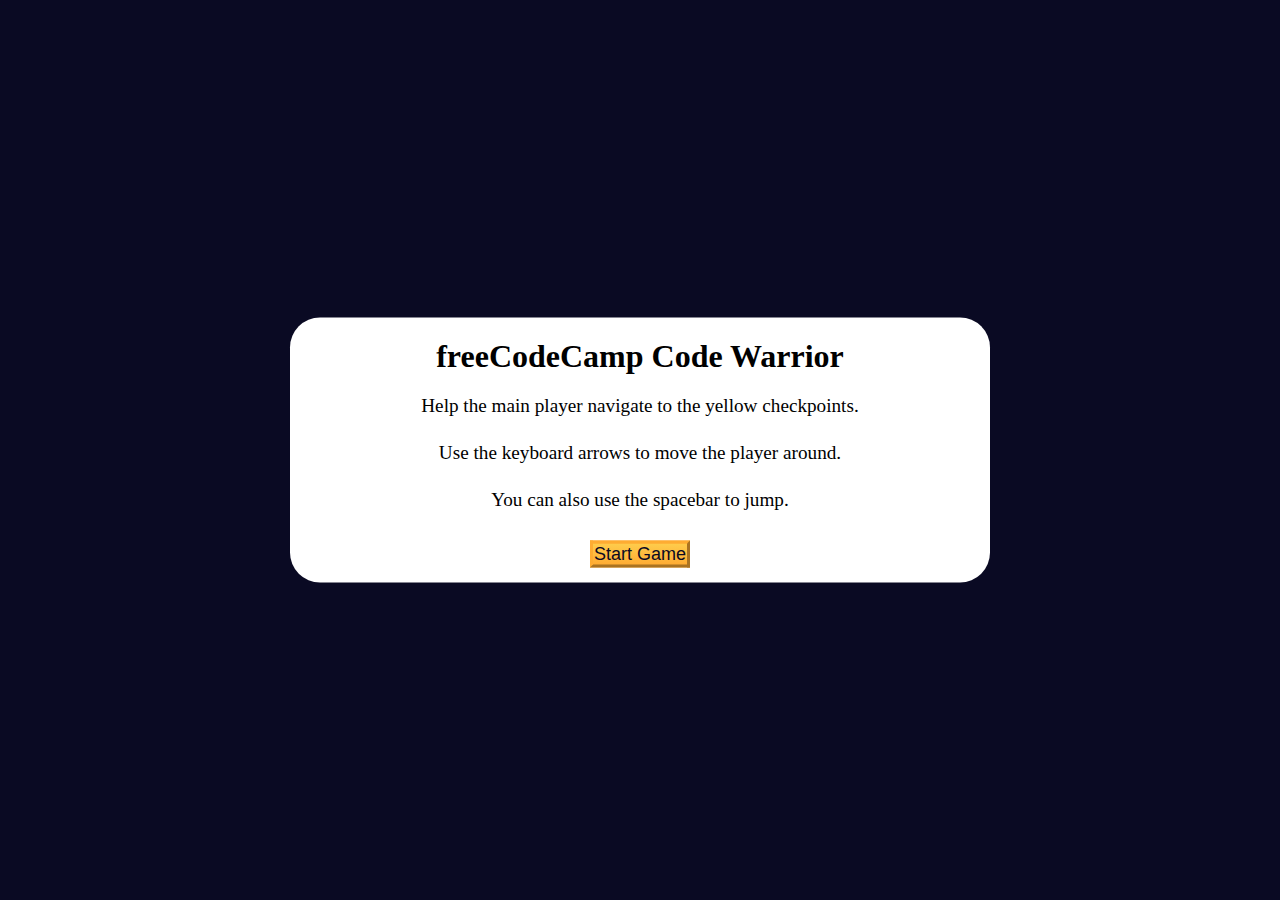
<file: 2D Game with JavaScript/index.html>
<!DOCTYPE html>
<html lang="en">
  <head>
    <meta charset="UTF-8" />
    <meta http-equiv="X-UA-Compatible" content="IE=edge" />
    <meta name="viewport" content="width=device-width, initial-scale=1.0" />
    <title>Learn Intermediate OOP by Building a Platformer Game</title>
    <link rel="stylesheet" href="./styles.css" />
  </head>
  <body>
    <div class="start-screen">
      <h1 class="main-title">freeCodeCamp Code Warrior</h1>
      <p class="instructions">
        Help the main player navigate to the yellow checkpoints.
      </p>
      <p class="instructions">
        Use the keyboard arrows to move the player around.
      </p>
      <p class="instructions">You can also use the spacebar to jump.</p>

      <div class="btn-container">
        <button class="btn" id="start-btn">Start Game</button>
      </div>
    </div>

    <div class="checkpoint-screen">
      <h2>Congrats!</h2>
      <p>You reached the last checkpoint.</p>
    </div>

    <canvas id="canvas"></canvas>

    <script src="./script.js"></script>
  </body>
</html>
</file>
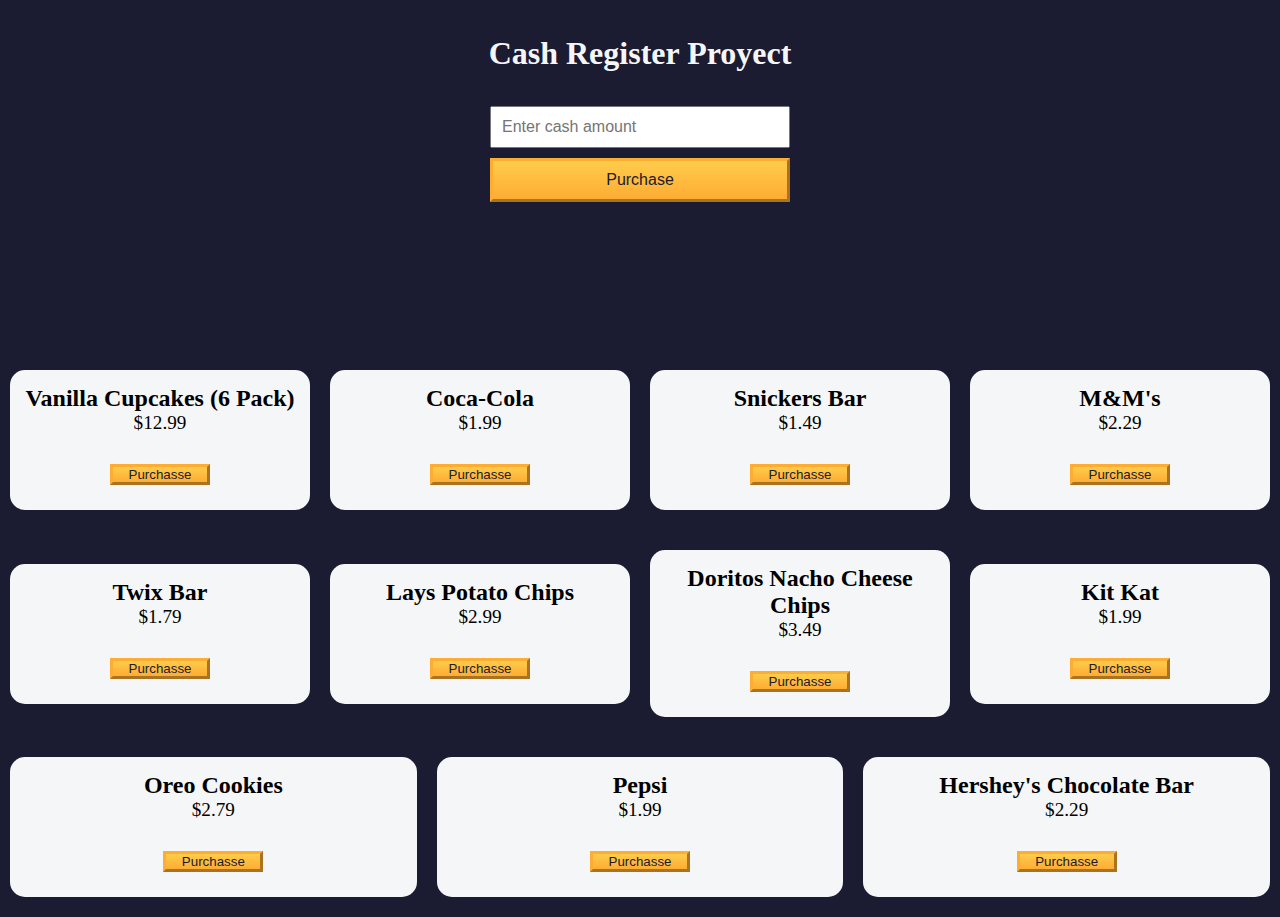
<file: Cash Register/index.html>
<!DOCTYPE html>
<html lang="en">
<head>
    <meta charset="UTF-8">
    <meta name="viewport" content="width=device-width, initial-scale=1.0">
    <title>Cash Register</title>
    <link rel="stylesheet" href="styles.css">
</head>
<body>
    <main>
        <h1 id="title">Cash Register Proyect</h1>
    <div class="container">
        <input type="number" id="cash" placeholder="Enter cash amount">
        <button id="purchase-btn">Purchase</button>
        <div id="change-due"></div>
        <div id="display-price">
            <p></p>
        </div>
    </div>
    </main>
      <div id="dessert-card-container"></div>

    <script src="script.js"></script>
</body>
</html>
</file>
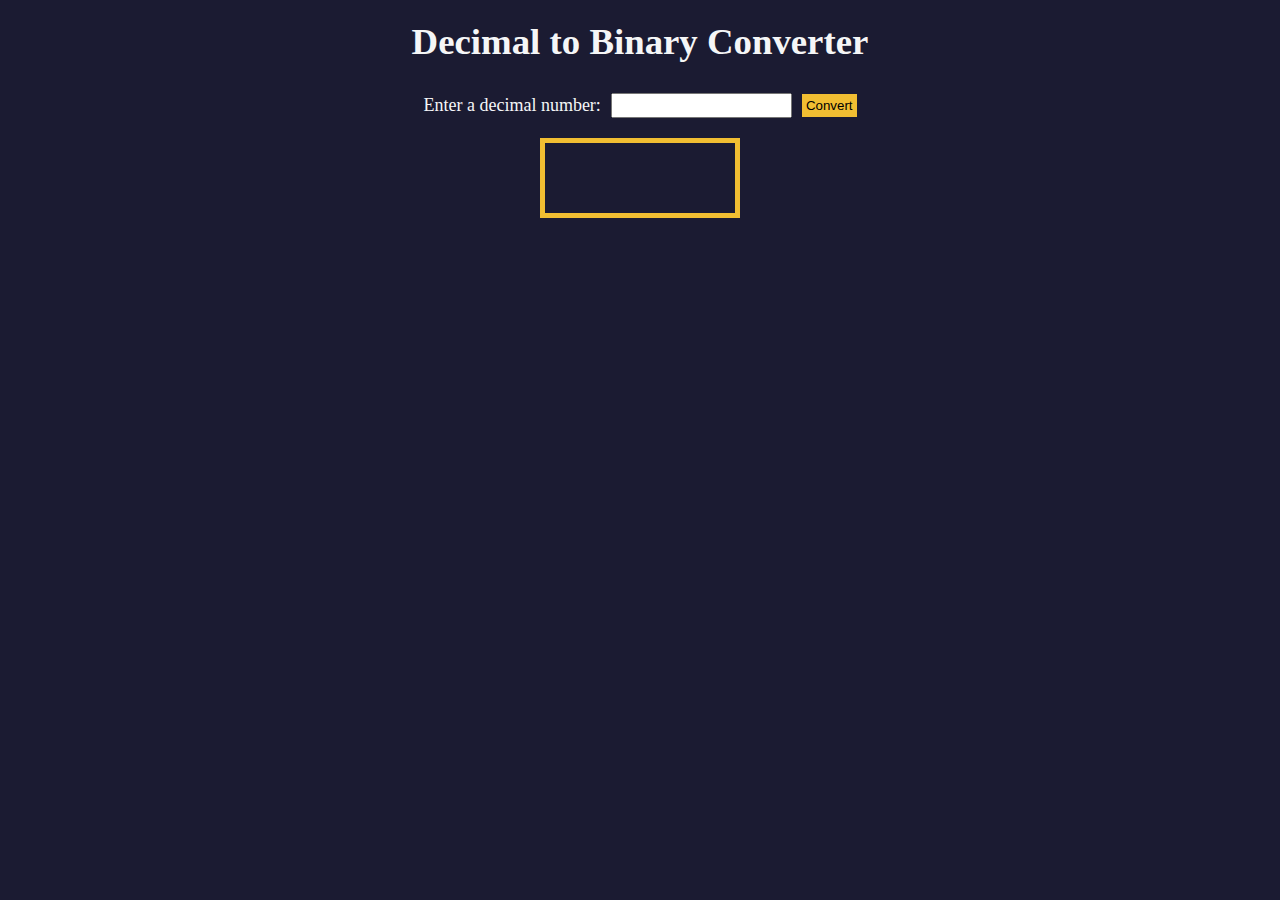
<file: Convert decimal to Binary/index.html>
<!DOCTYPE html>
<html lang="en">
  <head>
    <meta charset="UTF-8" />
    <meta http-equiv="X-UA-Compatible" content="IE=edge" />
    <meta name="viewport" content="width=device-width, initial-scale=1.0" />
    <title>Decimal to Binary Converter</title>
    <link rel="stylesheet" href="styles.css" />
  </head>
  <body>
    <h1>Decimal to Binary Converter</h1>
    <div class="input-container">
      <label for="number-input">Enter a decimal number:</label>
      <input
        value=""
        type="number"
        name="decimal number input"
        id="number-input"
        class="number-input"
      />
      <button class="convert-btn" id="convert-btn">Convert</button>
    </div>
    <output id="result" for="number-input"></output>
    <div id="animation-container"></div>
    <script src="script.js"></script>
  </body>
</html>
</file>
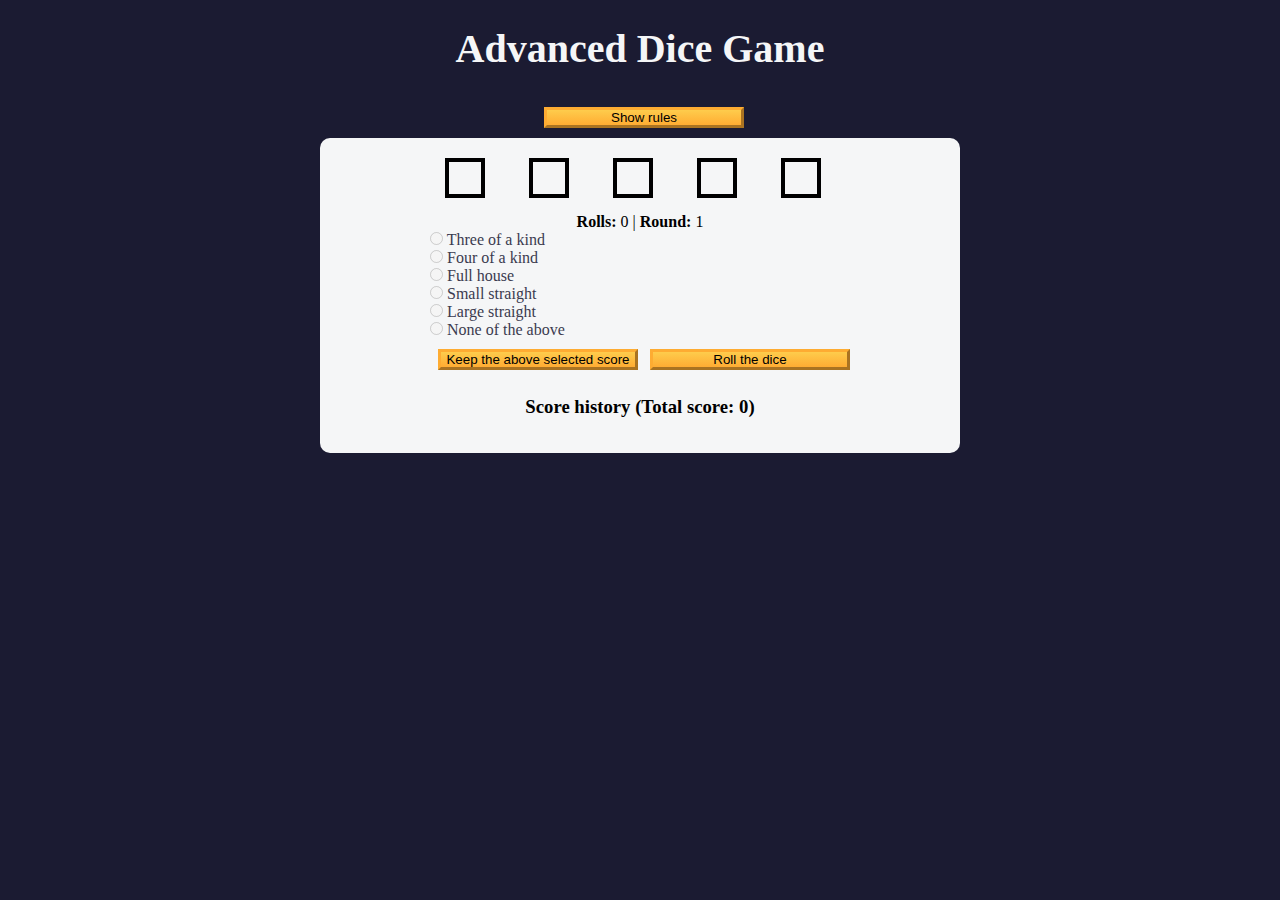
<file: Dice Game/index.html>
<!DOCTYPE html>
<html lang="en">

<head>
  <meta charset="utf-8" />
  <meta name="viewport" content="width=device-width, initial-scale=1.0" />
  <title>Advanced Dice Game</title>
  <link rel="stylesheet" href="styles.css" />
</head>

<body>
  <header>
    <h1>Advanced Dice Game</h1>
    <button class="btn" id="rules-btn" type="button">Show rules</button>
    <div class="rules-container">
      <h2>Rules</h2>
      <ul>
        <li>There are total of six rounds</li>
        <li>You can only roll the dice three times per round</li>
        <li>To start the game, roll the dice</li>
        <li>
          Then, choose from one of the selected scores or roll the dice again
        </li>
        <li>
          If you choose a selected score, then you will move to the next round
        </li>
        <li>
          If you decline to choose a selected score, then you can roll the
          dice again two more times
        </li>
      </ul>
      <h2 class="points">Points</h2>
      <ul>
        <li>Three of a kind: Sum of all five dice</li>
        <li>Four of a kind: Sum of all five dice</li>
        <li>Full house: Three of a kind and a pair - 25 points</li>
        <li>
          Small straight: Four of the dice have consecutive values - 30 points
        </li>
        <li>
          Large straight: All five dice have consecutive values - 40 points
        </li>
      </ul>
    </div>
  </header>

  <main>
    <form id="game">
      <div id="dice">
        <div class="die"></div>
        <div class="die"></div>
        <div class="die"></div>
        <div class="die"></div>
        <div class="die"></div>
      </div>

      <p class="rounds-text">
        <strong>Rolls:</strong> <span id="current-round-rolls">0</span> |
        <strong>Round:</strong> <span id="current-round">1</span>
      </p>

      <div id="score-options">
        <div>
          <input type="radio" name="score-options" id="three-of-a-kind" value="three-of-a-kind" disabled />
          <label for="three-of-a-kind">Three of a kind<span></span></label>
        </div>
        <div>
          <input type="radio" name="score-options" id="four-of-a-kind" value="four-of-a-kind" disabled />
          <label for="four-of-a-kind">Four of a kind<span></span></label>
        </div>
        <div>
          <input type="radio" name="score-options" id="full-house" value="full-house" disabled />
          <label for="full-house">Full house<span></span></label>
        </div>
        <div>
          <input type="radio" name="score-options" id="small-straight" value="small-straight" disabled />
          <label for="small-straight">Small straight<span></span></label>
        </div>
        <div>
          <input type="radio" name="score-options" id="large-straight" value="large-straight" disabled />
          <label for="large-straight">Large straight<span></span></label>
        </div>

        <div>
          <input type="radio" name="score-options" id="none" value="none" disabled />
          <label for="none">None of the above<span></span></label>
        </div>
      </div>

      <button class="btn" id="keep-score-btn" type="button">
        Keep the above selected score
      </button>
      <button class="btn" id="roll-dice-btn" type="button">
        Roll the dice
      </button>
    </form>

    <div id="scores">
      <h3>Score history (Total score: <span id="total-score">0</span>)</h3>
      <ol id="score-history"></ol>
    </div>
  </main>
  <script src="./script.js"></script>
</body>

</html>
</file>
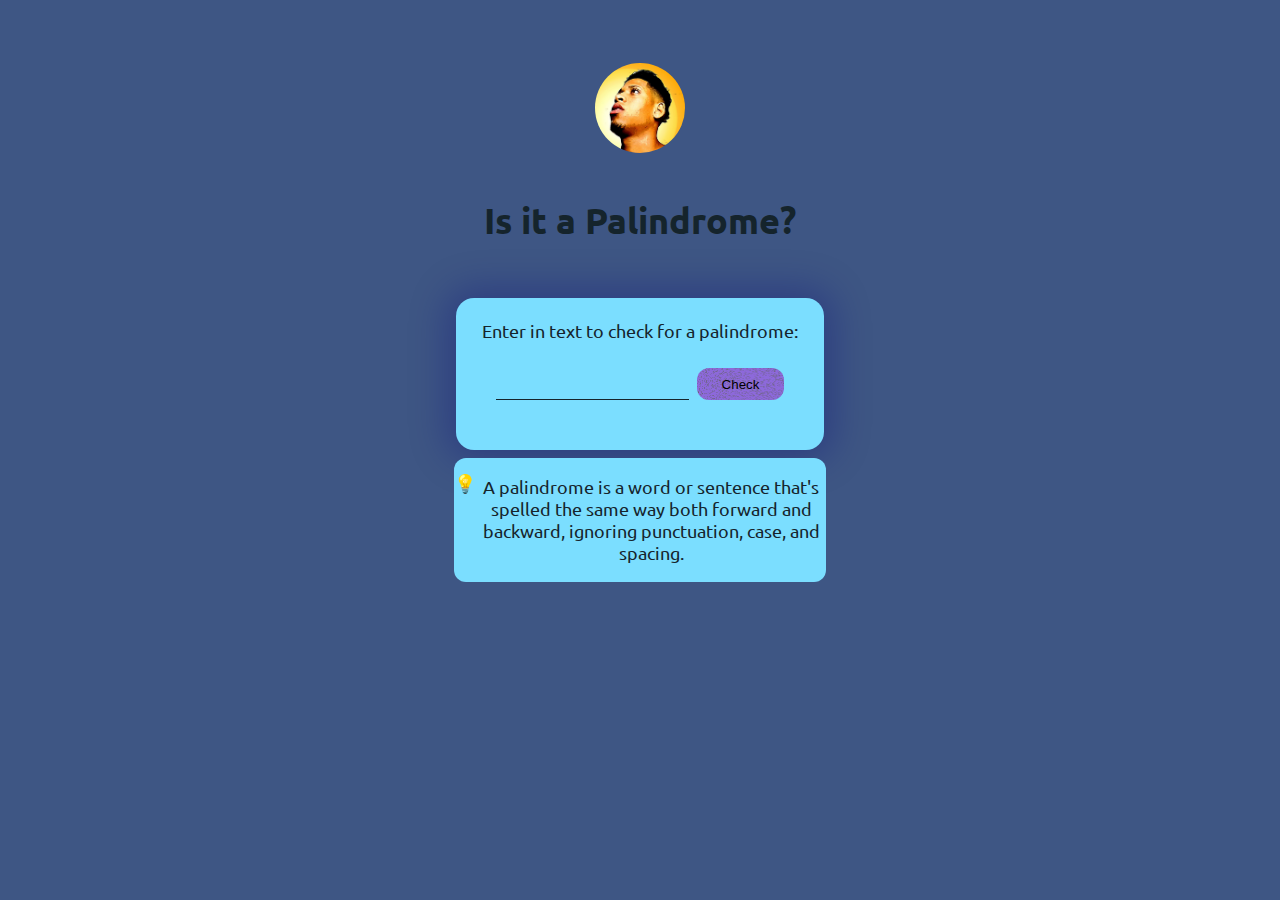
<file: Palindrome/index.html>
<!DOCTYPE html>
<html lang="en">

<head>
    <meta charset="UTF-8">
    <meta name="viewport" content="width=device-width, initial-scale=1.0">
    <meta name="description" content="A web tool to check if a text is a palindrome.">
    <meta name="keywords" content="palindrome, text, check, tool">
    <link rel="stylesheet" href="master.css">
    <title>Palindrome</title>
</head>

<body>

    <!-- Home Section -->
<main>
    <div id="home" class="home">
        <img class="img-profile" id="img-profile" src="./img/Profile.jpg" alt="Photo of the author">
        <h1>Is it a Palindrome?</h1>
    </div>

    <!-- Form Section -->

    <div class="form-div">
        <form class="form" action="">
            <label for="text-input" id="text-label">Enter in text to check for a palindrome:</label>
            <section id="checked-section">
                <input name="text-input" type="text" id="text-input">
                <button id="check-btn" type="button">Check</button>
            </section>
            <div class="result" id="result">
                <p></p>
            </div>
        </form>

    </div>

    <!-- Info Section -->

    <div class="info-about">
        <article class="info">
            <span role="img" aria-label="light emoji">💡</span>
            <p>
                A palindrome is a word or sentence that's spelled the same way both forward and backward, ignoring
                punctuation, case, and spacing.
            </p>
        </article>
    </div>
</main>
    <script src="script.js"></script>
</body>

</html>
</file>
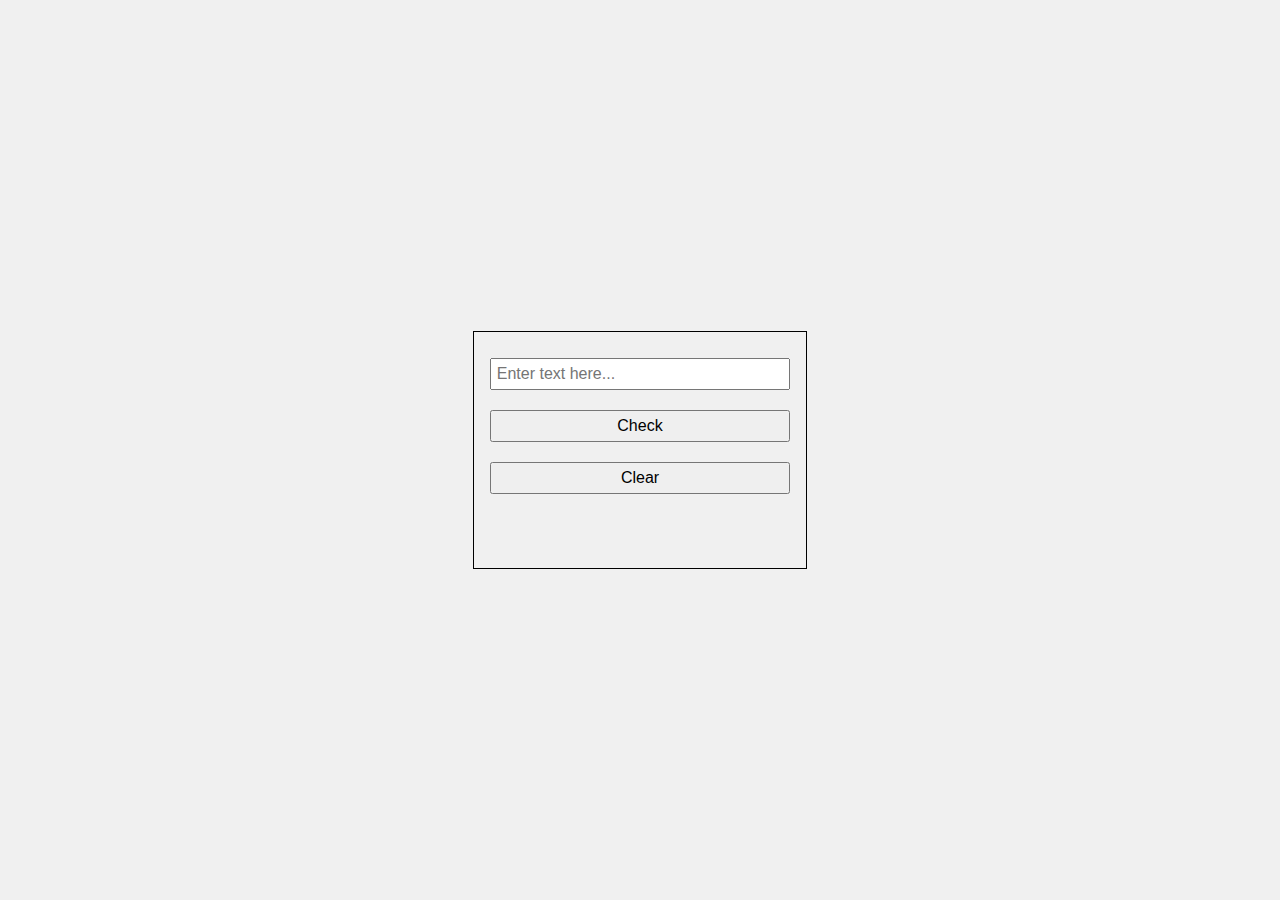
<file: Phone Number Validator/index.html>
<!DOCTYPE html>
<html lang="en">

<head>
    <meta charset="UTF-8">
    <meta name="viewport" content="width=device-width, initial-scale=1.0">
    <link rel="stylesheet" href="styles.css">
    <title>Phone Validator</title>
</head>

<body>
    <main>
        <div>
            <form action="" id="my-form" >
                <input id="user-input" type="text" placeholder="Enter text here...">
                
                <button id="check-btn">Check</button>
                <button id="clear-btn">Clear</button>
                <div id="results-div">
                    <p></p>
                </div>
            </form>
        </div>
    </main>
    <script src="script.js"></script>
</body>

</html>
</file>
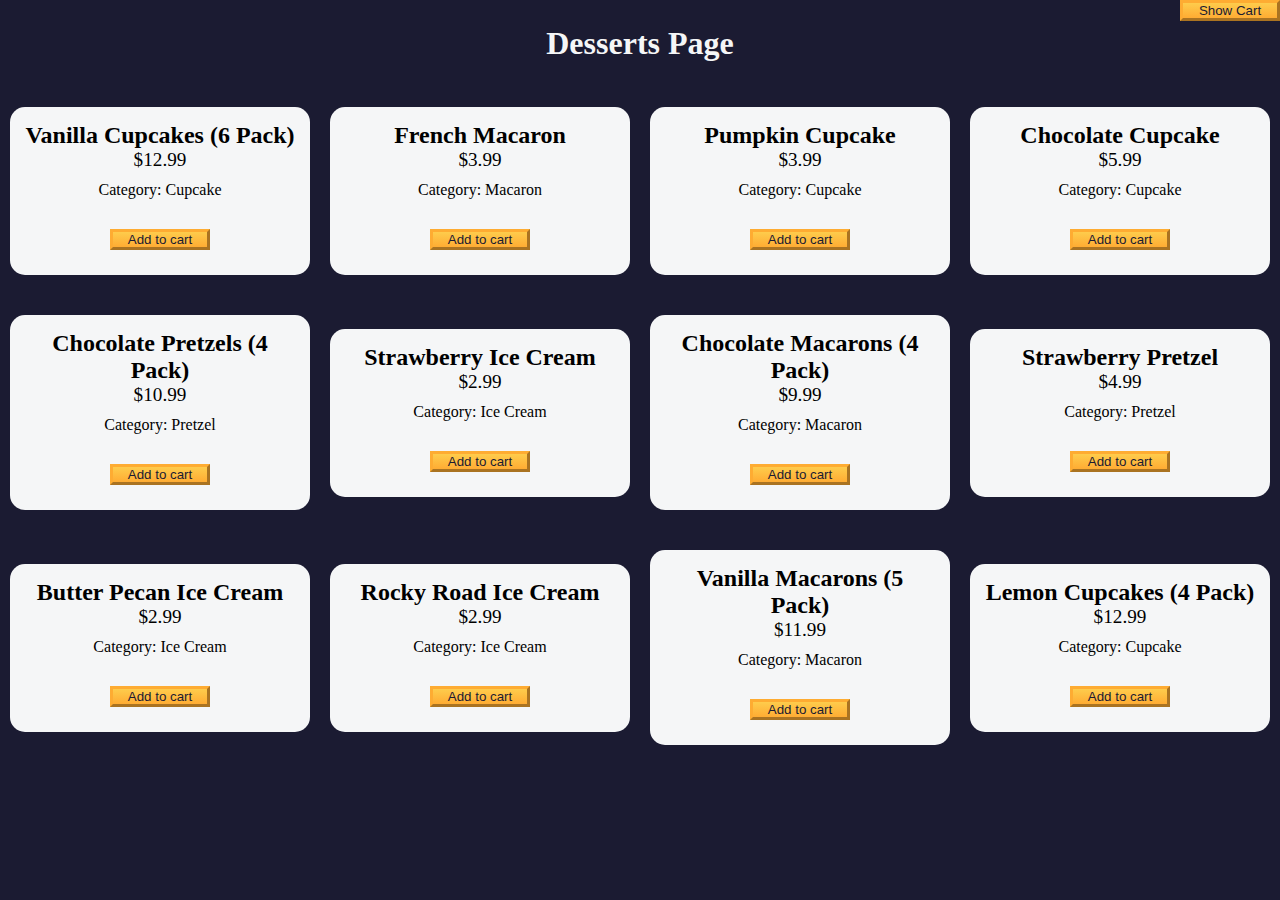
<file: Shopping Cart/index.html>
<!DOCTYPE html>
<html lang="en">
  <head>
    <meta charset="UTF-8" />
    <meta http-equiv="X-UA-Compatible" content="IE=edge" />
    <meta name="viewport" content="width=device-width, initial-scale=1.0" />
    <title>freeCodeCamp Shopping Cart</title>
    <link rel="stylesheet" href="./styles.css" />
  </head>
  <body>
    <header>
      <h1 class="title">Desserts Page</h1>
    </header>
    <main>
      <button id="cart-btn" type="button" class="btn">
        <span id="show-hide-cart">Show</span> Cart
      </button>
      <div id="cart-container">
        <button class="btn" id="clear-cart-btn">Clear Cart</button>
        <div id="products-container"></div>
        <p>Total number of items: <span id="total-items">0</span></p>
        <p>Subtotal: <span id="subtotal">$0</span></p>
        <p>Taxes: <span id="taxes">$0</span></p>
        <p>Total: <span id="total">$0</span></p>
      </div>
      <div id="dessert-card-container"></div>
    </main>
    <script src="./script.js"></script>
  </body>
</html>
</file>
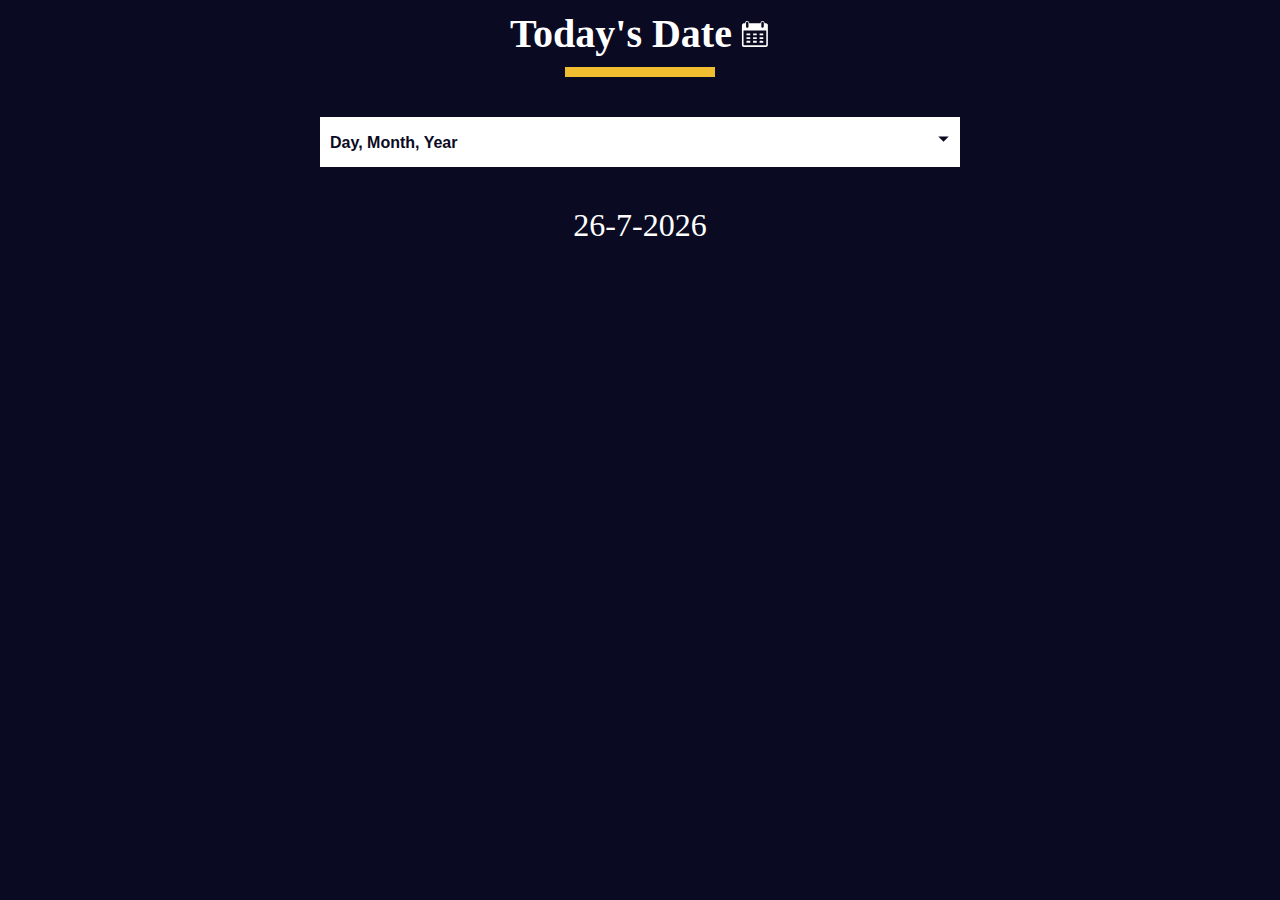
<file: Date Formater/Date-Formater.html>
<!DOCTYPE html>
<html lang="en">
  <head>
    <meta charset="UTF-8" />
    <meta http-equiv="X-UA-Compatible" content="IE=edge" />
    <meta name="viewport" content="width=device-width, initial-scale=1.0" />
    <title>Learn the Date Object by Building a Date Formatter</title>
    <link rel="stylesheet" href="./styles.css" />
  </head>
  <body>
    <main>
      <div class="title-container">
        <h1 class="title">Today's Date</h1>

        <svg
          class="date-svg"
          xmlns="http://www.w3.org/2000/svg"
          version="1.0"
          width="512.000000pt"
          height="512.000000pt"
          viewBox="0 0 512.000000 512.000000"
          preserveAspectRatio="xMidYMid meet"
        >
          <g
            transform="translate(0.000000,512.000000) scale(0.100000,-0.100000)"
            fill="#fff"
            stroke="none"
          >
            <path
              d="M1145 4777 c-71 -24 -120 -54 -164 -102 -59 -64 -83 -124 -89 -216 l-4 -77 -147 -3 c-142 -4 -149 -5 -213 -37 -81 -40 -149 -111 -177 -188 -21 -54 -21 -64 -21 -1789 0 -1725 0 -1735 21 -1789 28 -77 96 -148 177 -188 l67 -33 1950 0 1950 0 67 33 c74 36 133 96 170 170 l23 47 0 1760 0 1760 -23 47 c-37 74 -96 134 -169 170 -63 31 -71 32 -213 36 l-148 4 -4 77 c-8 133 -82 242 -200 297 -54 25 -75 29 -148 29 -94 -1 -151 -20 -220 -75 -75 -59 -130 -181 -130 -287 l0 -43 -954 0 -954 0 -7 74 c-12 137 -89 251 -201 303 -66 30 -179 39 -239 20z m209 -164 c23 -16 52 -49 66 -73 l25 -45 0 -365 0 -365 -28 -47 c-30 -52 -88 -92 -149 -103 -54 -10 -137 17 -175 57 -65 69 -64 60 -61 471 l3 373 27 41 c17 26 45 50 80 68 71 35 151 31 212 -12z m2594 11 c41 -20 59 -37 82 -78 l30 -51 0 -360 c0 -329 -2 -364 -19 -401 -36 -79 -137 -133 -222 -119 -57 10 -125 58 -151 107 -23 42 -23 50 -26 388 -3 377 -1 403 51 465 62 76 162 95 255 49z m537 -2717 l0 -1239 -24 -19 c-23 -19 -67 -19 -1916 -19 -1849 0 -1893 0 -1916 19 l-24 19 -3 1241 -2 1241 1942 -2 1943 -3 0 -1238z"
            />
            <path
              d="M1112 2493 l3 -158 318 -3 317 -2 0 160 0 160 -320 0 -321 0 3 -157z"
            />
            <path
              d="M2230 2490 l0 -160 315 0 315 0 0 160 0 160 -315 0 -315 0 0 -160z"
            />
            <path
              d="M3342 2493 l3 -158 310 0 310 0 3 158 3 157 -316 0 -316 0 3 -157z"
            />
            <path
              d="M1110 1855 l0 -155 320 0 320 0 0 155 0 155 -320 0 -320 0 0 -155z"
            />
            <path
              d="M2230 1855 l0 -155 315 0 315 0 0 155 0 155 -315 0 -315 0 0 -155z"
            />
            <path
              d="M3340 1855 l0 -155 315 0 315 0 0 155 0 155 -315 0 -315 0 0 -155z"
            />
            <path
              d="M1117 1383 c-4 -3 -7 -78 -7 -165 l0 -158 320 0 320 0 0 165 0 165 -313 0 c-173 0 -317 -3 -320 -7z"
            />
            <path
              d="M2230 1225 l0 -165 315 0 315 0 0 165 0 165 -315 0 -315 0 0 -165z"
            />
            <path
              d="M3347 1383 c-4 -3 -7 -78 -7 -165 l0 -158 315 0 315 0 -2 163 -3 162 -306 3 c-168 1 -308 -1 -312 -5z"
            />
          </g>
        </svg>
      </div>
      <div class="divider"></div>

      <div class="dropdown-container">
        <select name="date-options" id="date-options">
          <option value="dd-mm-yyyy">Day, Month, Year</option>
          <option value="yyyy-mm-dd">Year, Month, Day</option>
          <option value="mm-dd-yyyy-h-mm">
            Month, Day, Year, Hours, Minutes
          </option>
        </select>
        <div class="select-icon">
          <svg
            class="icon"
            xmlns="http://www.w3.org/2000/svg"
            width="25"
            height="35"
            viewBox="0 0 24 24"
          >
            <rect x="0" fill="none" width="24" height="24" />

            <g>
              <path d="M7 10l5 5 5-5" />
            </g>
          </svg>
        </div>
      </div>

      <p id="current-date"></p>
    </main>

    <script src="./script.js"></script>
  </body>
</html>
</file>
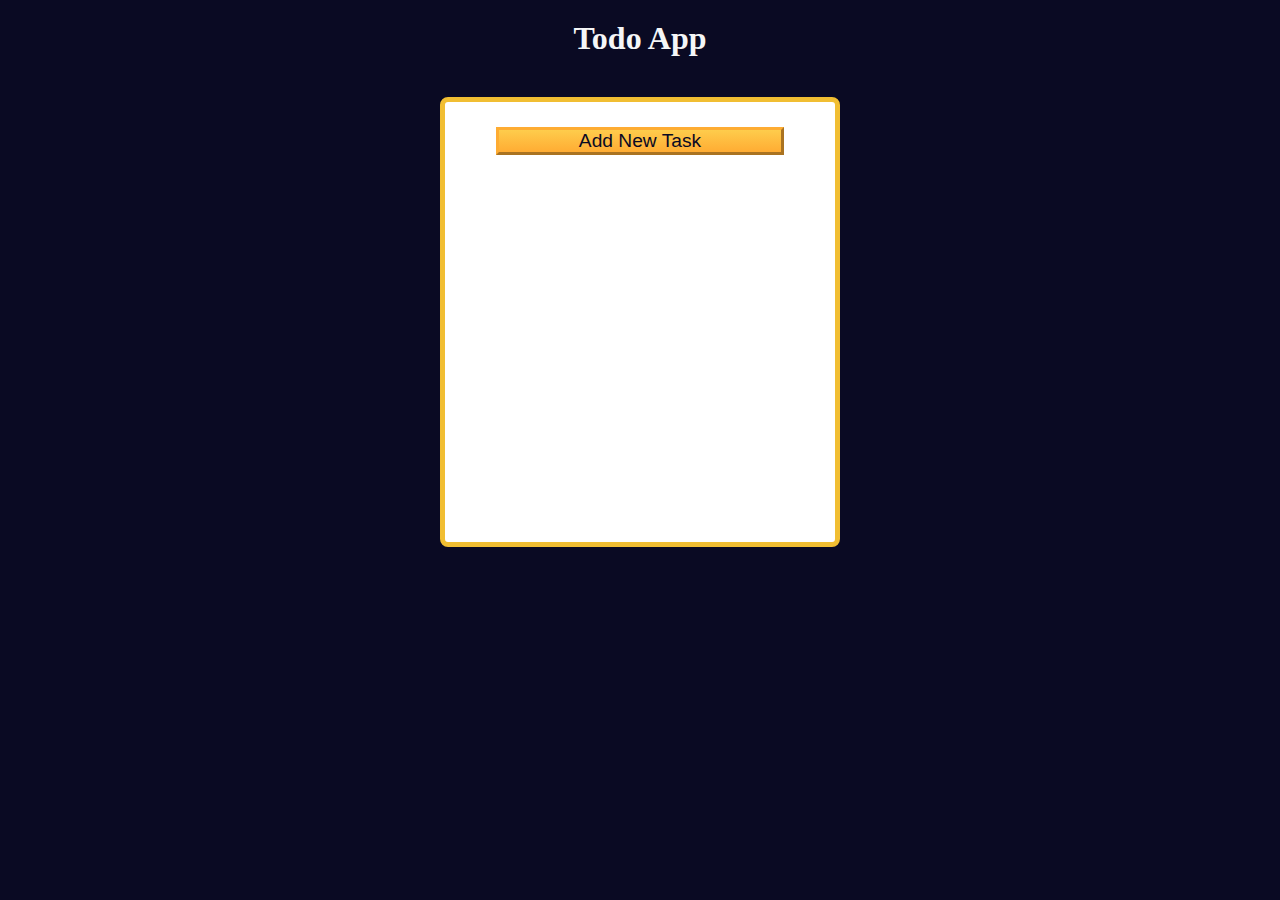
<file: New folder/task-manager.html>
<!DOCTYPE html>
<html lang="en">

<head>
  <meta charset="UTF-8" />
  <meta http-equiv="X-UA-Compatible" content="IE=edge" />
  <meta name="viewport" content="width=device-width, initial-scale=1.0" />
  <title>Learn localStorage by Building a Todo App</title>
  <link rel="stylesheet" href="styles.css" />
</head>

<body>
  <main>
    <h1>Todo App</h1>
    <div class="todo-app">
      <button id="open-task-form-btn" class="btn large-btn">
        Add New Task
      </button>
      <form class="task-form hidden" id="task-form">
        <div class="task-form-header">
          <button id="close-task-form-btn" class="close-task-form-btn" type="button" aria-label="close">
            <svg class="close-icon" xmlns="http://www.w3.org/2000/svg" viewBox="0 0 48 48" width="48px" height="48px"><path fill="#F44336" d="M21.5 4.5H26.501V43.5H21.5z" transform="rotate(45.001 24 24)" /><path fill="#F44336" d="M21.5 4.5H26.5V43.501H21.5z" transform="rotate(135.008 24 24)" /></svg>
          </button>
        </div>
        <div class="task-form-body">
          <label class="task-form-label" for="title-input">Title</label>
          <input required type="text" class="form-control" id="title-input" value="" />
          <label class="task-form-label" for="date-input">Date</label>
          <input type="date" class="form-control" id="date-input" value="" />
          <label class="task-form-label" for="description-input">Description</label>
          <textarea class="form-control" id="description-input" cols="30" rows="5"></textarea>
        </div>
        <div class="task-form-footer">
          <button id="add-or-update-task-btn" class="btn large-btn" type="submit">
            Add Task
          </button>
        </div>
      </form>
      <dialog id="confirm-close-dialog">
        <form method="dialog">
          <p class="discard-message-text">Discard unsaved changes?</p>
          <div class="confirm-close-dialog-btn-container">
            <button id="cancel-btn" class="btn">
              Cancel
            </button>
            <button id="discard-btn" class="btn">
              Discard
            </button>
          </div>
        </form>
      </dialog>
      <div id="tasks-container"></div>
    </div>
  </main>
  <script src="script.js"></script>
</body>

</html>
</file>
<file: 2D Game with JavaScript/styles.css>
* {
    margin: 0;
    padding: 0;
    box-sizing: border-box;
  }
  
  :root {
    --main-bg-color: #0a0a23;
    --section-bg-color: #ffffff;
    --golden-yellow: #feac32;
  }
  
  body {
    background-color: var(--main-bg-color);
  }
  
  .start-screen {
    background-color: var(--section-bg-color);
    width: 100%;
    position: absolute;
    top: 50%;
    left: 50%;
    margin-right: -50%;
    transform: translate(-50%, -50%);
    border-radius: 30px;
    padding: 20px;
    padding-bottom: 5px;
  }
  
  .main-title {
    text-align: center;
  }
  
  .instructions {
    text-align: center;
    font-size: 1.2rem;
    margin: 15px;
    line-height: 2rem;
  }
  
  .btn {
    cursor: pointer;
    width: 100px;
    margin: 10px;
    color: #0a0a23;
    font-size: 18px;
    background-color: var(--golden-yellow);
    background-image: linear-gradient(#fecc4c, #ffac33);
    border-color: var(--golden-yellow);
    border-width: 3px;
  }
  
  .btn:hover {
    background-image: linear-gradient(#ffcc4c, #f89808);
  }
  
  .btn-container {
    display: flex;
    align-items: center;
    justify-content: center;
  }
  
  .checkpoint-screen {
    position: absolute;
    left: 0;
    right: 0;
    margin-left: auto;
    margin-right: auto;
    width: 100%;
    text-align: center;
    background-color: var(--section-bg-color);
    border-radius: 20px;
    padding: 10px;
    display: none;
  }
  
  #canvas {
    display: none;
  }
  
  @media (min-width: 768px) {
    .start-screen {
      width: 60%;
      max-width: 700px;
    }
  
    .checkpoint-screen {
      max-width: 300px;
    }
  }
</file>
<file: Cash Register/styles.css>
/* CSS Styles for the elements */
*,
*::before,
*::after {
  margin: 0;
  padding: 0;
  box-sizing: border-box;
}

:root {
  --dark-grey: #1b1b32;
  --light-grey: #f5f6f7;
  --black: #000;
  --white: #fff;
  --grey: #3b3b4f;
  --golden-yellow: #fecc4c;
  --yellow: #ffcc4c;
  --gold: #feac32;
  --orange: #ffac33;
  --dark-orange: #f89808;
}

body {
  background-color: var(--dark-grey);
}

#title {
  color: var(--light-grey);
  display: flex;
  align-items: center;
  justify-content: center;
  height: 10px;
  margin-top: 3rem;
}
.container {
  display: flex;
  flex-direction: column;
  align-items: center;
  justify-content: center;
  height: auto;
  margin-top: 3rem;
  margin-bottom: 8rem;
}

#cash {
  margin-bottom: 10px;
  padding: 10px;
  font-size: 16px;
  width: 100%;
  max-width: 300px;
}

#purchase-btn {
  cursor: pointer;
  padding: 10px 20px;
  font-size: 16px;
  width: 100%;
  max-width: 300px;
  color: var(--dark-grey);
  background-color: var(--gold);
  background-image: linear-gradient(var(--golden-yellow), var(--orange));
  border-color: var(--gold);
  border-width: 3px;
}

#change-due {
  margin-top: 20px;
  font-size: 18px;
}

#display-price {
  color: var(--light-grey);
  display: flex;
  font-size: 1.2rem;
  font-weight: 600;
  align-items: center;
  justify-content: center;
}

/* ************************************************************************************************ */

#dessert-card-container {
  display: flex;
  flex-direction: column;
  flex-wrap: wrap;
  align-items: center;
}

.dessert-card {
  background-color: var(--light-grey);
  padding: 15px;
  text-align: center;
  border-radius: 15px;
  margin: 20px 10px;
}

.dessert-price {
  font-size: 1.2rem;
}

.btn {
  display: block;
  cursor: pointer;
  width: 100px;
  color: var(--dark-grey);
  background-color: var(--gold);
  background-image: linear-gradient(var(--golden-yellow), var(--orange));
  border-color: var(--gold);
  border-width: 3px;
  
}

.btn:hover {
  background-image: linear-gradient(var(--yellow), var(--dark-orange));
}
.add-to-cart-btn {
  margin: 30px auto 10px;
}

@media (min-width: 768px) {
  #dessert-card-container {
    flex-direction: row;
  }

  .dessert-card {
    flex: 1 0 21%;
  }

  #cart-container {
    width: 300px;
  }
}

@media (max-width: 768px) {
  #dessert-card-container {
    display: flex;
    flex-direction: row;
    align-items: center;
    justify-content: center;
    margin: 0 auto;
    padding: 10rem;
  }
}
</file>
<file: Convert decimal to Binary/styles.css>
*,
*::before,
*::after {
  box-sizing: border-box;
  margin: 0;
  padding: 0;
}

:root {
  --light-grey: #f5f6f7;
  --dark-blue: #1b1b32;
  --orange: #f1be32;
}

body {
  background-color: var(--dark-blue);
  font-family: "Times New Roman", Times, serif;
  font-size: 18px;
  color: var(--light-grey);
  padding: 0 15px;
  display: flex;
  flex-direction: column;
  align-items: center;
}

h1 {
  text-align: center;
  font-size: 2.3rem;
  margin: 20px 0;
}

.input-container {
  margin: 10px 0;
  display: flex;
  flex-direction: column;
  gap: 10px;
  justify-content: center;
  align-items: center;
}

.convert-btn {
  background-color: var(--orange);
  cursor: pointer;
  border: none;
  padding: 4px;
}

.number-input {
  height: 25px;
}

#result {
  margin: 10px 0;
  min-width: 200px;
  width: fit-content;
  min-height: 80px;
  word-break: break-word;
  padding: 15px;
  border: 5px solid var(--orange);
  font-size: 2rem;
  text-align: center;
}

#animation-container {
  margin: auto;
  max-width: 300px;
}

.animation-frame {
  margin: 250px auto 0;
  padding: 15px 10px;
  border: 5px solid var(--orange);
  font-size: 1.2rem;
  text-align: center;
}

@media screen and (min-width: 500px) {
  .input-container {
    flex-direction: row;
  }

  #result {
    max-width: 460px;
  }
}
</file>
<file: Dice Game/styles.css>
*,
*::before,
*::after {
  box-sizing: border-box;
  margin: 0;
  padding: 0;
}

:root {
  --dark-grey: #1b1b32;
  --light-grey: #f5f6f7;
  --black: #000;
  --white: #fff;
  --grey: #3b3b4f;
  --golden-yellow: #fecc4c;
  --yellow: #ffcc4c;
  --gold: #feac32;
  --orange: #ffac33;
  --dark-orange: #f89808;
}

body {
  background-color: var(--dark-grey);
}

header {
  color: var(--light-grey);
  text-align: center;
}

h1 {
  font-size: 2.5rem;
  margin: 25px 0;
}

.rules-container {
  display: none;
  background-color: var(--light-grey);
  color: var(--black);
  width: 50%;
  margin: 20px auto;
  height: 300px;
  border-radius: 10px;
  overflow-y: scroll;
}

.rules-container ul {
  list-style-type: none;
}

.points {
  margin-top: 15px;
}

main {
  background-color: var(--light-grey);
  padding: 20px;
  display: grid;
  grid-template-columns: repeat(auto-fit, minmax(500px, 1fr));
  gap: 1rem;
  margin: auto;
  justify-items: center;
  width: 50%;
  border-radius: 10px;
}

#dice {
  display: flex;
  justify-content: space-around;
  margin-bottom: 15px;
}

.die {
  width: 40px;
  height: 40px;
  text-align: center;
  margin-right: 15px;
  border: 4px solid var(--black);
  padding: 10px;
}

.rounds-text {
  text-align: center;
}

input[type="radio"]:disabled + label {
  color: var(--grey);
}

#score-history {
  margin-top: 15px;
  text-align: center;
  list-style-position: inside;
}

.btn {
  cursor: pointer;
  width: 200px;
  margin: 10px 0 10px 0.5rem;
  color: var(--black);
  background-color: var(--gold);
  background-image: linear-gradient(var(--golden-yellow), var(--orange));
  border-color: var(--gold);
  border-width: 3px;
}

.btn:hover:enabled {
  background-image: linear-gradient(var(--yellow), var(--dark-orange));
}

@media (max-width: 992px) {
  main {
    width: 100%;
  }
}

@media (max-width: 500px) {
  .btn {
    width: 120px;
  }
}
</file>
<file: Palindrome/master.css>
@import url("https://fonts.googleapis.com/css2?family=DM+Serif+Display:ital@0;1&family=Merriweather:ital,wght@0,300;0,400;0,700;0,900;1,300;1,400;1,700;1,900&family=Ubuntu:ital,wght@0,300;0,400;0,500;0,700;1,300;1,400;1,500;1,700&display=swap");

:root {
  --bg-body: #3e5684;
  --light-box: #7bdeff;
  --dark-box: #4d4fa1;
  --buttons: #8d69db;
  /* text for bg light */
  --light-tx: #15242c;
  /* text for bg dark */
  --dark-tx: #69d7db;

  --box-radius: 12px;
}

html {
  box-sizing: border-box;
  font-size: 18px; /* Tamaño base de fuente */
  color: var(--light-tx);
}

body {
  margin: 0;
  padding: 20px; /* Agrega un espacio alrededor del cuerpo */
  height: auto;
  background: var(--bg-body);
  font-family: "Ubuntu", sans-serif, serif;
  font-size: 1rem;
}

/* -------------------HOME-SECTION------------------------ */

.home {
  height: 30vh;
  text-align: center;
  display: flex;
  flex-direction: column;
  justify-content: center;
}

.img-profile {
  height: 90px;
  width: 90px;
  margin: 20px auto;
  align-content: center;
  border-radius: 50%;
}

/* -----------------------------FORM-SECTION------------------------ */

.form-div {
  height: inherit;
  text-align: center;
  display: flexbox;
  /* flex-direction: column; */
  justify-content: center;
  margin: 8px;
}

.form {
  display: flex;
  flex-direction: column;
  width: 30%;
  height: auto;
  padding-top: 14px;
  padding-bottom: 14px;
  margin: 0 auto;
  background-color: var(--light-box);
  border-radius: 18px;
  -webkit-box-shadow: 0px 0px 37px 10px rgba(0, 0, 123, 0.28);
  -moz-box-shadow: 0px 0px 37px 10px rgba(0, 0, 123, 0.28);
  box-shadow: 0px 0px 37px 10px rgba(0, 0, 123, 0.28);
}

#checked-section {
  display: flex;
  width: 100%;
  margin: 10px auto;
}

#text-label,
#text-input,
#check-btn {
  margin: 8px auto;
}

#text-input,
#check-btn {
  padding: 8px;
}

#check-btn {
  padding-left: 25px;
  padding-right: 25px;
  border-radius: var(--box-radius);
  border-width: 0;
  margin-left: 0;
  cursor: pointer;
   background-image/*color*/: url(./img/img-noise-361x370.png)/*, var(--buttons) */;
}

#check-btn:hover{
  background: var(--buttons);
  min-width: 1.2rem;
}

#text-input {
  border-bottom: 1px solid var(--light-tx);
  border-top: 0;
  border-left: 0;
  border-right: 0;
  margin-right: 8px;
  background-color: var(--light-box);
  min-width: 3rem;
}

.result {
  visibility: visible;
  height: auto;
  width: auto;
}

/* -----------------------------INFO-SECTION------------------------ */

.info-about {
  display: flexbox;
  height: inherit;
  width: 30%;
  text-align: center;
  justify-content: center;
  margin: 8px auto;
  border-radius: var(--box-radius);
  background-color: var(--light-box);
}

.info {
  display: flex;
}

.info span {
  margin-top: 0.8rem;
  margin-left: auto;
  height: auto;
  width: auto;  
}

@media screen and (max-width: 376px) {
  .form {
    width: 90%; /* Increase width to better fit small screen */
  }

  #text-input,
  #check-btn {
    padding: 4px; /* Reduce padding for small screen */
  }

  #check-btn {
    padding-left: 12px; /* Reduce padding for small screen */
    padding-right: 12px; /* Reduce padding for small screen */
  }

  #text-input {
    min-width: 1.5rem; /* Reduce minimum width for small screen */
    
  }

  .form,
  .info-about {
    width: 90%; /* Reducir el ancho en pantallas más pequeñas */
    padding: 8px;
  }
}

@media screen and (max-width: 431px) {

  #check-btn {
    padding-left: 8px; /* Reduce padding for small screen */
    padding-right: 12px; /* Reduce padding for small screen */
    width: auto;
    font-size: 0.8rem;
  }

  #text-input {
    min-width: 1.5rem; /* Reduce minimum width for small screen */
    width: 50%;
  }

  .form,
  .info-about {
    width: 90%; /* Reducir el ancho en pantallas más pequeñas */
    padding: 12px;
  }
}
/* ipad air */
@media screen and (max-width: 1025px) {

  #check-btn {
    padding-left: 8px; /* Reduce padding for small screen */
    padding-right: 12px; /* Reduce padding for small screen */
    width: auto;
    font-size: 1.1rem;
  }

  #text-input {
    min-width: 1.5rem; /* Reduce minimum width for small screen */
    width: 50%;
  }

  .form,
  .info-about {
    width: 50%; /* Reducir el ancho en pantallas más pequeñas */
    padding: 12px;
  }

  #text-input,
  #text-label,
  .info-about{
    font-size: 1.6rem;
  }

}

@media screen and (max-width: 541px) {

  #check-btn {
    padding-left: 8px; /* Reduce padding for small screen */
    padding-right: 12px; /* Reduce padding for small screen */
    width: auto;
    font-size: 1.1rem;
  }

  #text-input {
    min-width: 1.5rem; /* Reduce minimum width for small screen */
    width: 50%;
  }

  .form,
  .info-about {
    width: 50%; /* Reducir el ancho en pantallas más pequeñas */
    padding: 12px;
  }

  #text-input,
  #text-label,
  .info-about{
    font-size: 1rem;
  }

}

@media screen and (max-width: 281px) {

  #check-btn {
    padding-left: 8px; /* Reduce padding for small screen */
    padding-right: 12px; /* Reduce padding for small screen */
    width: auto;
    font-size: 0.6rem;
  }

  #text-input {
    min-width: 1.5rem; /* Reduce minimum width for small screen */
    width: 50%;
  }

  .form,
  .info-about {
    width: 50%; /* Reducir el ancho en pantallas más pequeñas */
    padding: 12px
  }

  .form {
    margin-top: 25px;
  }

  .info-about{
    border-radius: 18px;
  }

  #text-input,
  #text-label,
  .info-about{
    font-size: 0.7rem;
  }

}

@media screen and (max-width: 413px) {

  #check-btn {
    padding-left: 8px; /* Reduce padding for small screen */
    padding-right: 12px; /* Reduce padding for small screen */
    width: auto;
    padding-top: 0.1px;
    padding-bottom: 0.1px;
    font-size: 0.6rem;
  }

  #text-input {
    min-width: 1.5rem; /* Reduce minimum width for small screen */
    width: 50%;
  }

  .form,
  .info-about {
    width: 50%; /* Reducir el ancho en pantallas más pequeñas */
    padding: 12px;
  }

  #text-input,
  #text-label,
  .info-about{
    font-size: 1rem;
  }

}
</file>
<file: Phone Number Validator/styles.css>
body {
  display: flex;
  flex-direction: column;
  align-items: center;
  justify-content: center;
  height: 100vh;
  margin: 0;
  background-color: #f0f0f0;
  font-family: Arial, sans-serif;
}

form{
    display: flexbox;
    border: 1px solid black;
    margin: 0 auto;
    padding: 16px;
    width: 80%;
    justify-content: center;
    align-items: center;
}

#user-input,
#check-btn,
#clear-btn,
#results-div {
  margin: 10px auto;
  padding: 5px;
}
#user-input {
  max-width: 600px;
  padding: 5px;
}

#check-btn,
#clear-btn{
    display: inline-flexbox;
}

#results-div{
    visibility: hidden;
    border: 1px solid black;
}

input[type="text"], button {
    width: 100%; /* Se adapta al ancho del contenedor padre */
    box-sizing: border-box; /* Incluye el padding y el borde en el ancho total */
    padding: 10px; /* Espacio interior para el texto */
    font-size: 16px; /* Tamaño del texto */
}

@media (max-width: 600px) {
  #user-input,
  #results-div {
    width: 90%;
  }
}

@media (max-width: 600px) {
    input[type="text"] {
        width: 50%; /* Reduce el ancho en pantallas más grandes */
    }

    button{
        width: 90%;
    }
}
</file>
<file: Shopping Cart/styles.css>
*,
*::before,
*::after {
  margin: 0;
  padding: 0;
  box-sizing: border-box;
}

:root {
  --dark-grey: #1b1b32;
  --light-grey: #f5f6f7;
  --black: #000;
  --white: #fff;
  --grey: #3b3b4f;
  --golden-yellow: #fecc4c;
  --yellow: #ffcc4c;
  --gold: #feac32;
  --orange: #ffac33;
  --dark-orange: #f89808;
}

body {
  background-color: var(--dark-grey);
}

.title {
  color: var(--light-grey);
  text-align: center;
  margin: 25px 0;
}

#dessert-card-container {
  display: flex;
  flex-direction: column;
  flex-wrap: wrap;
  align-items: center;
}

.dessert-card {
  background-color: var(--light-grey);
  padding: 15px;
  text-align: center;
  border-radius: 15px;
  margin: 20px 10px;
}

.dessert-price {
  font-size: 1.2rem;
}

.btn {
  display: block;
  cursor: pointer;
  width: 100px;
  color: var(--dark-grey);
  background-color: var(--gold);
  background-image: linear-gradient(var(--golden-yellow), var(--orange));
  border-color: var(--gold);
  border-width: 3px;
}

.btn:hover {
  background-image: linear-gradient(var(--yellow), var(--dark-orange));
}

#cart-btn {
  position: absolute;
  top: 0;
  right: 0;
}

.add-to-cart-btn {
  margin: 30px auto 10px;
}

#cart-container {
  display: none;
  position: absolute;
  top: 60px;
  right: 0;
  background-color: var(--light-grey);
  width: 200px;
  height: 400px;
  border: 8px double var(--black);
  border-radius: 15px;
  text-align: center;
  font-size: 1.2rem;
  overflow-y: scroll;
}

.product {
  margin: 25px 0;
}

.product-count {
  display: inline-block;
  margin-right: 10px;
}

.product-category {
  margin: 10px 0;
}

@media (min-width: 768px) {
  #dessert-card-container {
    flex-direction: row;
  }

  .dessert-card {
    flex: 1 0 21%;
  }

  #cart-container {
    width: 300px;
  }
}
</file>
<file: Date Formater/styles.css>
*,
*::before,
*::after {
  margin: 0;
  padding: 0;
  box-sizing: border-box;
}

:root {
  --dark-grey: #0a0a23;
  --white: #ffffff;
  --yellow: #f1be32;
}

body {
  color: var(--white);
  background-color: var(--dark-grey);
}

.title-container {
  margin: 10px 0;
  display: flex;
  align-items: center;
  justify-content: center;
  gap: 8px;
}

.title {
  font-size: 2.5rem;
}

.date-svg {
  width: 30px;
  height: 30px;
}

.divider {
  margin: auto;
  width: 150px;
  height: 10px;
  background-color: var(--yellow);
}

.dropdown-container {
  width: 50%;
  margin: 40px auto;
  position: relative;
}

select {
  display: block;
  margin: 20px auto 0;
  width: 100%;
  height: 50px;
  font-size: 100%;
  font-weight: bold;
  cursor: pointer;
  background-color: var(--white);
  border: none;
  color: var(--dark-grey);
  appearance: none;
  padding: 10px;
  padding-right: 38px;
  -webkit-appearance: none;
  -moz-appearance: none;
  transition: color 0.3s ease, background-color 0.3s ease,
    border-bottom-color 0.3s ease;
}

.select-icon {
  position: absolute;
  top: 4px;
  right: 4px;
  width: 30px;
  height: 36px;
  pointer-events: none;
  padding-left: 5px;
  transition: background-color 0.3s ease, border-color 0.3s ease;
}

.select-icon svg.icon {
  transition: fill 0.3s ease;
  fill: var(--dark-grey);
}

#current-date {
  font-size: 2rem;
  text-align: center;
}

@media (max-width: 375px) {
  .title {
    font-size: 2rem;
  }

  .dropdown-container {
    width: 80%;
  }

  .date-svg {
    display: none;
  }
}
</file>
<file: New folder/styles.css>
:root {
    --white: #fff;
    --light-grey: #f5f6f7;
    --dark-grey: #0a0a23;
    --yellow: #f1be32;
    --golden-yellow: #feac32;
  }
  
  *,
  *::before,
  *::after {
    margin: 0;
    padding: 0;
    box-sizing: border-box;
  }
  
  body {
    background-color: var(--dark-grey);
  }
  
  main {
    display: flex;
    flex-direction: column;
    justify-content: center;
    align-items: center;
  }
  
  h1 {
    color: var(--light-grey);
    margin: 20px 0 40px 0;
  }
  
  .todo-app {
    background-color: var(--white);
    width: 300px;
    height: 350px;
    border: 5px solid var(--yellow);
    border-radius: 8px;
    padding: 15px;
    position: relative;
    display: flex;
    flex-direction: column;
    gap: 10px;
  }
  
  .btn {
    cursor: pointer;
    width: 100px;
    margin: 10px;
    color: var(--dark-grey);
    background-color: var(--golden-yellow);
    background-image: linear-gradient(#fecc4c, #ffac33);
    border-color: var(--golden-yellow);
    border-width: 3px;
  }
  
  .btn:hover {
    background-image: linear-gradient(#ffcc4c, #f89808);
  }
  
  .large-btn {
    width: 80%;
    font-size: 1.2rem;
    align-self: center;
    justify-self: center;
  }
  
  .close-task-form-btn {
    background: none;
    border: none;
    cursor: pointer;
  }
  
  .close-icon {
    width: 20px;
    height: 20px;
  }
  
  .task-form {
    display: flex;
    position: absolute;
    top: 50%;
    left: 50%;
    transform: translate(-50%, -50%);
    background-color: var(--white);
    border-radius: 5px;
    padding: 15px;
    width: 300px;
    height: 350px;
    flex-direction: column;
    justify-content: space-between;
    overflow: auto;
  }
  
  .task-form-header {
    display: flex;
    justify-content: flex-end;
  }
  
  .task-form-body {
    display: flex;
    flex-direction: column;
    justify-content: space-around;
  }
  
  .task-form-footer {
    display: flex;
    justify-content: center;
  }
  
  .task-form-label,
  #title-input,
  #date-input,
  #description-input {
    display: block;
  }
  
  .task-form-label {
    margin-bottom: 5px;
    font-size: 1.3rem;
    font-weight: bold;
  }
  
  #title-input,
  #date-input,
  #description-input {
    width: 100%;
    margin-bottom: 10px;
    padding: 2px;
  }
  
  #confirm-close-dialog {
    padding: 10px;
    margin: 10px auto;
    border-radius: 15px;
  }
  
  .confirm-close-dialog-btn-container {
    display: flex;
    justify-content: center;
    margin-top: 10px;
  }
  
  .discard-message-text {
    font-weight: bold;
    font-size: 1.5rem;
  }
  
  #tasks-container {
    height: 100%;
    overflow-y: auto;
  }
  
  .task {
    margin: 5px 0;
  }
  
  .hidden {
    display: none;
  }
  
  @media (min-width: 576px) {
    .todo-app,
    .task-form {
      width: 400px;
      height: 450px;
    }
  
    .task-form-label {
      font-size: 1.5rem;
    }
  
    #title-input,
    #date-input {
      height: 2rem;
    }
  
    #title-input,
    #date-input,
    #description-input {
      padding: 5px;
      margin-bottom: 20px;
    }
  }
</file>
